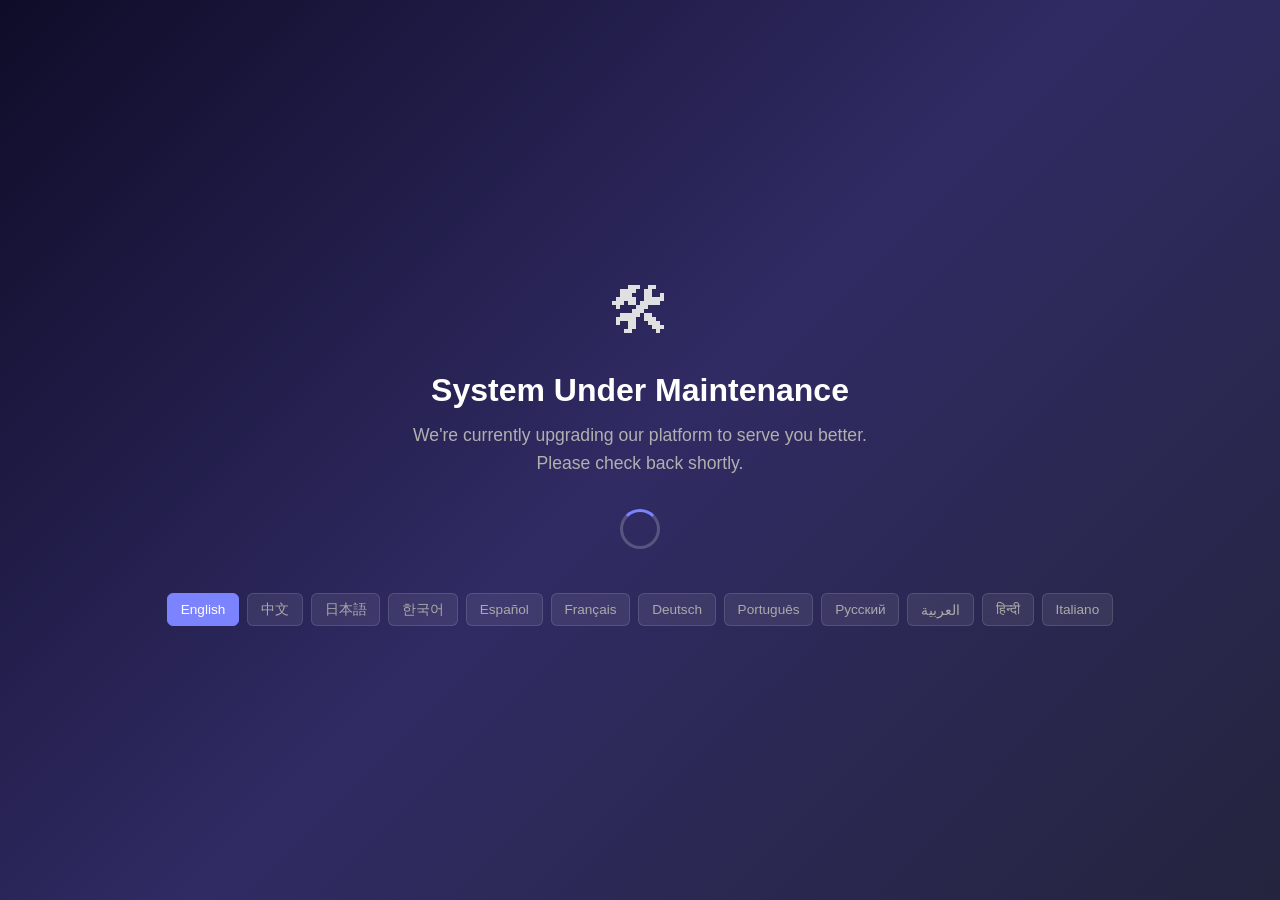
<file: templates/maintenance.html>
<!DOCTYPE html>
<html lang="en">
<head>
<meta charset="UTF-8">
<meta name="viewport" content="width=device-width, initial-scale=1.0">
<title data-i18n="maintenance_title">System Maintenance</title>
<style>
* { margin:0; padding:0; box-sizing:border-box; }
body {
  min-height: 100vh;
  display: flex; align-items: center; justify-content: center;
  background: linear-gradient(135deg, #0f0c29, #302b63, #24243e);
  font-family: -apple-system, BlinkMacSystemFont, 'Segoe UI', Roboto, sans-serif;
  color: #e0e0e0;
}
.container { text-align: center; padding: 2rem; }
.icon { font-size: 4rem; margin-bottom: 1.5rem; }
h1 { font-size: 2rem; margin-bottom: 0.75rem; color: #fff; }
p { font-size: 1.1rem; color: #b0b0b0; margin-bottom: 2rem; line-height: 1.6; }
.loader { display: inline-block; width: 40px; height: 40px; border: 3px solid rgba(255,255,255,0.2); border-top-color: #7c83ff; border-radius: 50%; animation: spin 1s linear infinite; }
@keyframes spin { to { transform: rotate(360deg); } }
.lang-switch { margin-top: 2.5rem; display: flex; gap: 0.5rem; justify-content: center; flex-wrap: wrap; }
.lang-switch button {
  background: rgba(255,255,255,0.08); color: #aaa; border: 1px solid rgba(255,255,255,0.12);
  padding: 0.4rem 0.8rem; border-radius: 6px; cursor: pointer; font-size: 0.85rem; transition: all 0.2s;
}
.lang-switch button:hover { background: rgba(255,255,255,0.15); color: #fff; }
.lang-switch button.active { background: #7c83ff; color: #fff; border-color: #7c83ff; }
</style>
</head>
<body>
<div class="container">
  <div class="icon">&#x1F6E0;</div>
  <h1 data-i18n="maintenance_title">System Under Maintenance</h1>
  <p data-i18n="maintenance_desc">We're currently upgrading our platform to serve you better.<br>Please check back shortly.</p>
  <div class="loader"></div>
  <div class="lang-switch">
    <button onclick="switchLang('en')">English</button>
    <button onclick="switchLang('zh')">中文</button>
    <button onclick="switchLang('ja')">日本語</button>
    <button onclick="switchLang('ko')">한국어</button>
    <button onclick="switchLang('es')">Español</button>
    <button onclick="switchLang('fr')">Français</button>
    <button onclick="switchLang('de')">Deutsch</button>
    <button onclick="switchLang('pt')">Português</button>
    <button onclick="switchLang('ru')">Русский</button>
    <button onclick="switchLang('ar')">العربية</button>
    <button onclick="switchLang('hi')">हिन्दी</button>
    <button onclick="switchLang('it')">Italiano</button>
  </div>
</div>
<script>
const i18n = {
  en: { maintenance_title: "System Under Maintenance", maintenance_desc: "We're currently upgrading our platform to serve you better.<br>Please check back shortly." },
  zh: { maintenance_title: "系统升级维护中", maintenance_desc: "我们正在升级平台以提供更好的服务。<br>请稍后再来。" },
  ja: { maintenance_title: "メンテナンス中", maintenance_desc: "より良いサービスを提供するため、現在システムをアップグレードしています。<br>しばらくしてから再度お試しください。" },
  ko: { maintenance_title: "시스템 점검 중", maintenance_desc: "더 나은 서비스를 제공하기 위해 플랫폼을 업그레이드하고 있습니다.<br>잠시 후 다시 확인해 주세요." },
  es: { maintenance_title: "Sistema en Mantenimiento", maintenance_desc: "Estamos actualizando nuestra plataforma para servirle mejor.<br>Vuelva a intentarlo en breve." },
  fr: { maintenance_title: "Maintenance du Système", maintenance_desc: "Nous mettons à niveau notre plateforme pour mieux vous servir.<br>Veuillez revenir dans quelques instants." },
  de: { maintenance_title: "Systemwartung", maintenance_desc: "Wir aktualisieren unsere Plattform, um Ihnen einen besseren Service zu bieten.<br>Bitte versuchen Sie es in Kürze erneut." },
  pt: { maintenance_title: "Sistema em Manutenção", maintenance_desc: "Estamos atualizando nossa plataforma para atendê-lo melhor.<br>Por favor, volte em breve." },
  ru: { maintenance_title: "Система на обслуживании", maintenance_desc: "Мы обновляем нашу платформу, чтобы обслуживать вас лучше.<br>Пожалуйста, зайдите позже." },
  ar: { maintenance_title: "النظام قيد الصيانة", maintenance_desc: "نقوم بترقية منصتنا لخدمتك بشكل أفضل.<br>يرجى التحقق مرة أخرى قريباً." },
  hi: { maintenance_title: "सिस्टम रखरखाव में", maintenance_desc: "हम आपकी बेहतर सेवा के लिए अपने प्लेटफ़ॉर्म को अपग्रेड कर रहे हैं।<br>कृपया थोड़ी देर बाद पुनः प्रयास करें।" },
  it: { maintenance_title: "Sistema in Manutenzione", maintenance_desc: "Stiamo aggiornando la nostra piattaforma per servirvi meglio.<br>Riprovate tra poco." }
};
function switchLang(lang) {
  document.documentElement.lang = lang;
  document.querySelectorAll('[data-i18n]').forEach(el => {
    const key = el.getAttribute('data-i18n');
    if (i18n[lang] && i18n[lang][key]) el.innerHTML = i18n[lang][key];
  });
  document.querySelectorAll('.lang-switch button').forEach(b => {
    b.classList.toggle('active', b.textContent.trim().startsWith(i18n[lang].maintenance_title.charAt(0)) || b.getAttribute('onclick').includes("'"+lang+"'"));
  });
}
// 自动检测浏览器语言
const navLang = (navigator.language || 'en').split('-')[0];
const supported = ['en','zh','ja','ko','es','fr','de','pt','ru','ar','hi','it'];
if (supported.includes(navLang)) switchLang(navLang);
else switchLang('en');
</script>
</body>
</html>
</file>
